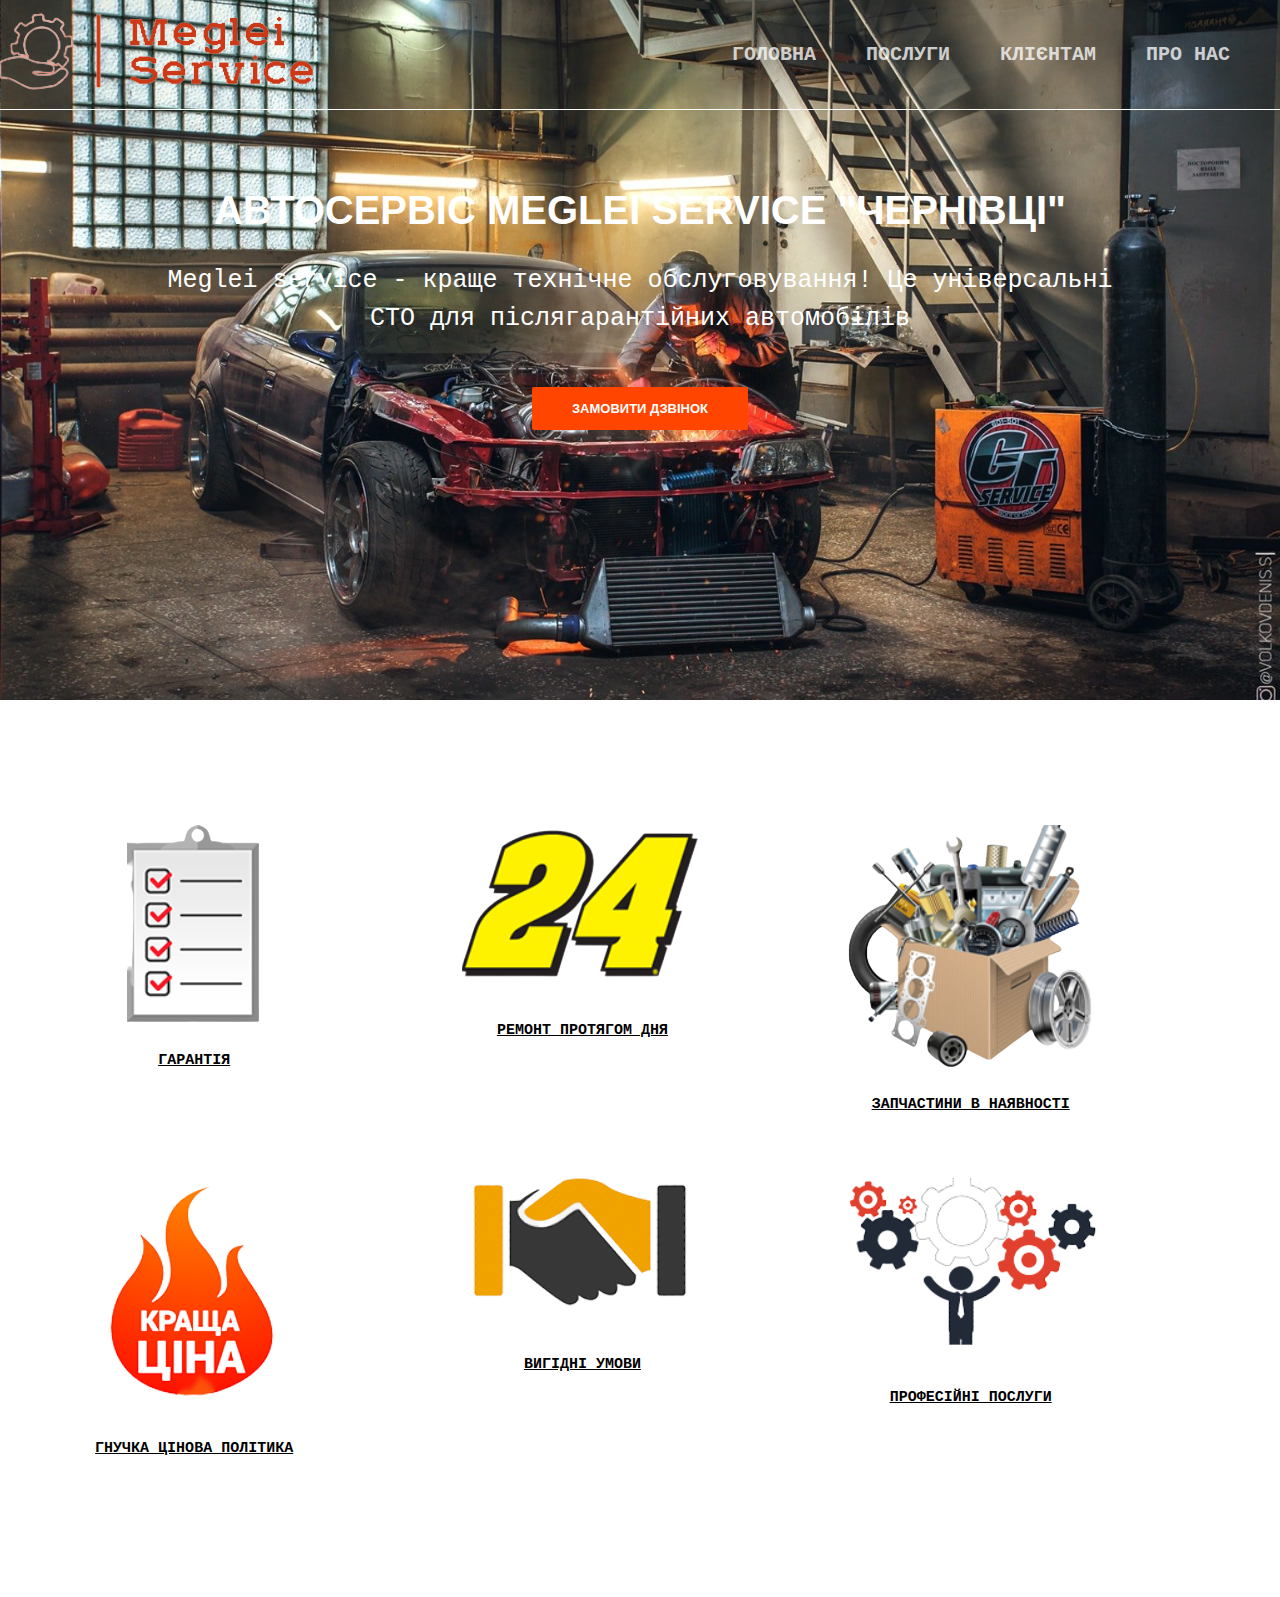
<file: autoservice/сайт/index.html>
<!DOCTYPE html>
<html lang="ru">
<head>
	<meta charset="UTF-8">
	<link rel="stylesheet" type="text/css" href="style.css">
	<title>Основна</title>
</head>
<body>

	<header class="header">
		<div class="container">
			<div class="header_inner">
				<div class="header_logo">
					<img src="img/123-removebg-preview.png">
					
	</div>

<nav class="nav">
	<a class="nav_link" href="index.html">Головна</a>
	<a class="nav_link" href="poslugi.php">Послуги</a>
	<a class="nav_link" href="clients.html">Клієнтам</a>
	<a class="nav_link" href="pronas.html">Про нас</a>			
</nav>

      </div>
  </div>
</header>
<div class="intro">
<div class="container">
	<div class="intro_inner">
<h1 class="intro_title">Автосервіс Meglei service
"Чернівці"</h1>
<h2 class="intro_subtitle">Meglei service - краще технічне обслуговування!
Це універсальні СТО для післягарантійних автомобілів</h2>


<div class="wrapper">
	<input type="checkbox" id="modal">
<label class="btn btn--red"  for="modal" href="#">Замовити дзвінок</label>
<form action="" class="popup">
	<span>Введіть номер телефону</span>
	<input type="tel" name="">
	<input class="submit" type="submit" name="Відправити">
	
</form>
</div>


	</div>
</div>
</div>

<div class="container">

</div><div class="features">
	<div class="features_item">
		<img class="features_icon" src="img/1-removebg-preview.png" alt="">
		<h4 class="features_title">ГАРАНТІЯ</h4>
		

</div>
	<div class="features_item">
		<img class="features_icon" src="img/2-removebg-preview.png" alt="">
		<h4 class="features_title">РЕМОНТ ПРОТЯГОМ ДНЯ</h4>
		
	</div>
	<div class="features_item">
		<img class="features_icon" src="img/3-removebg-preview.png" alt="">
		<h4 class="features_title">ЗАПЧАСТИНИ В НАЯВНОСТІ</h4>
		
	</div>
	<div class="features_item">
		<img class="features_icon" src="img/4-removebg-preview.png" alt="">
		<h4 class="features_title">ГНУЧКА ЦІНОВА ПОЛІТИКА</h4>
		
	</div>
	<div class="features_item">
		<img class="features_icon" src="img/5-removebg-preview.png" alt="">
		<h4 class="features_title">ВИГІДНІ УМОВИ</h4>
		
	</div>
	<div class="features_item">
		<img class="features_icon" src="img/6-removebg-preview.png" alt="">
		<h4 class="features_title">ПРОФЕСІЙНІ ПОСЛУГИ</h4>
		
	</div>
</div>
</div>
</body>
</html>
</file>
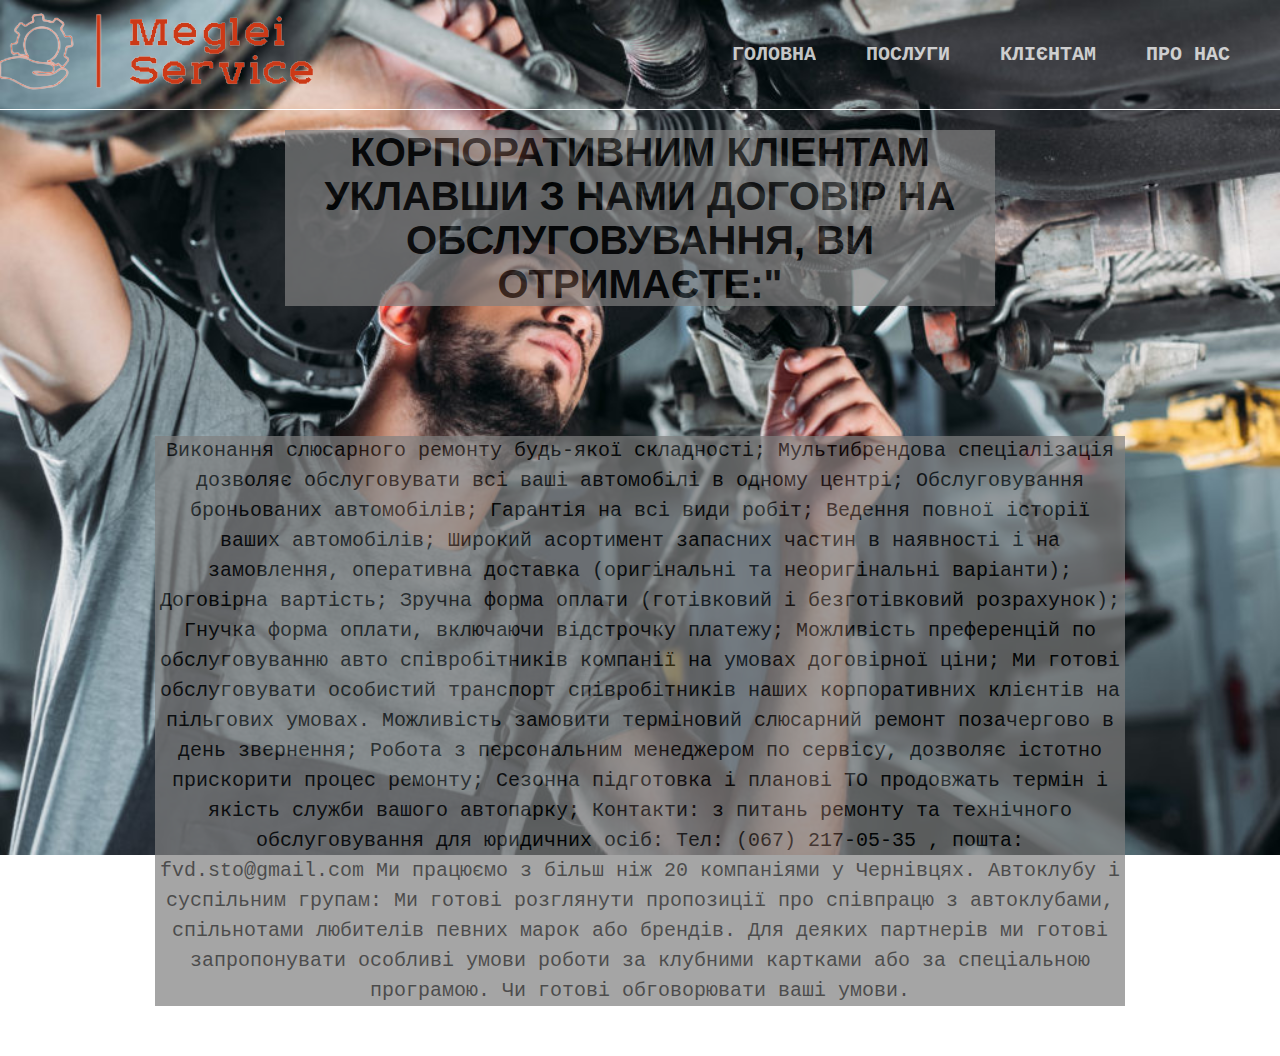
<file: autoservice/сайт/clients.html>
<!DOCTYPE html>
<html lang="ru">
<head>
	<meta charset="UTF-8">
	<link rel="stylesheet" type="text/css" href="style.css">
	<title>Клієнтам</title>
</head>
<body style="background: url(img/fonclients.jpg)no-repeat;background-size: 100%;">
	<header class="header">
		<div class="container">
			<div class="header_inner">
				<div class="header_logo">
					<img src="img/123-removebg-preview.png">
	</div>

<nav class="nav">
	<a class="nav_link" href="index.html">Головна</a>
	<a class="nav_link" href="poslugi.php">Послуги</a>
	<a class="nav_link" href="clients.html">Клієнтам</a>
	<a class="nav_link" href="pronas.html">Про нас</a>			
</nav>
      </div>
  </div>
</header>
<div class="container">
	<div class="intro_inner">
<h1 style=" background: #808080;opacity: 0.7; color: black;  margin: 130px"  class="intro_title">Корпоративним кліентам
Уклавши з нами договір на обслуговування, Ви отримаєте:"</h1>
<h2 style="background: #808080;opacity: 0.7;  color: black;font-size: 20px;" class="intro_subtitle">Виконання слюсарного ремонту будь-якої складності;
Мультибрендова спеціалізація дозволяє обслуговувати всі ваші автомобілі в одному центрі;
Обслуговування броньованих автомобілів;
Гарантія на всі види робіт;
Ведення повної історії ваших автомобілів;
Широкий асортимент запасних частин в наявності і на замовлення, оперативна доставка (оригінальні та неоригінальні варіанти);
Договірна вартість;
Зручна форма оплати (готівковий і безготівковий розрахунок);
Гнучка форма оплати, включаючи відстрочку платежу;
Можливість преференцій по обслуговуванню авто співробітників компанії на умовах договірної ціни;
Ми готові обслуговувати особистий транспорт співробітників наших корпоративних клієнтів на пільгових умовах.
Можливість замовити терміновий слюсарний ремонт позачергово в день звернення;
Робота з персональним менеджером по сервісу, дозволяє істотно прискорити процес ремонту;
Сезонна підготовка і планові ТО продовжать термін і якість служби вашого автопарку;
Контакти: з питань ремонту та технічного обслуговування для юридичних осіб:
Тел: (067) 217-05-35 , пошта: fvd.sto@gmail.com
Ми працюємо з більш ніж 20 компаніями у Чернівцях.
Автоклубу і суспільним групам: Ми готові розглянути пропозиції про співпрацю з автоклубами, спільнотами любителів певних марок або брендів. Для деяких партнерів ми готові запропонувати особливі умови роботи за клубними картками або за спеціальною програмою. Чи готові обговорювати ваші умови.</h2>		


</div>
</div>
</body>
</html>
</file>
<file: autoservice/сайт/style.css>
body{
	margin: 0;
	font-family: monospace;
	font-size: 15px;
	color: white;
	background: white;
	-webkit-font-smoothing:antialiased;
}


*,
*:before
*:after {
	box-sizing: border-box;
}
h1,h2,h3,h4,h5,h6{
	margin: 0;
}

h4 {
	text-decoration: underline;

}

p{
	margin: 0 0 10px;
}

/*container*/

.container {
	width: 100%
	max-width:1600px;
	margin: 0 auto;
}
/*header*/
.header{
	width: 100%;
	height: 100px;
position: absolute;
top: 0;
left: 0;
z-index: 1000;
}
.header_inner{
	display: flex;
	justify-content: space-between;
	padding: 10px 0;
	border-bottom: 1px solid white;
	align-items: center;
}

/*nav*/
.nav{
	display: flex;
font-size: 20px;
font-weight: 700;
text-transform: uppercase;

}
.nav_link{
	margin-right:50px;
	color: #fff;
text-decoration: none;
opacity: 0.75;
transition: opacity .2s linear;
}
.nav_link:first-child{
	margin: left 0;
}
.nav_link:hover{
	opacity: 1;
text-decoration: underline;
	}

/*intro*/

.intro {
		display:flex;
		flex-direction: column;
		justify-content: center;
	height: 700px;
	padding-top: 100px;
	background: url(img/avtoservice.jpg)center
	no-repeat;
	-webkit-background-size:cover;
	background-size:cover;
}
.intro_inner{
	width: 100%;
max-width: 970px;
margin:0 auto;
text-align: center;
}
.intro_title{
	margin: 0 0 30px;
	font-family: Arial, sans-serif;
	font-size: 40px;
	line-height: 1.1;
	color: white;
	font-weight: 700;
	text-transform: uppercase;
}
.intro_subtitle{
	margin-bottom: 50px;
	font-size: 25px;
	color: white;
	line-height: 1.5;
	font-weight: 400;

}

/*button*/

.btn{
	display: inline-block;
	vertical-align: top;
padding: 14px 40px;
border-radius: 2px;
font-family: inherit;
border:0;
cursor: pointer;

	font-size: 13px;
	color: white;
	font-weight:600;
	text-transform: uppercase;
	text-decoration: none;
	transition: background .1s
	linear;
}

.btn--red{
	background-color: orangered;
}
.btn--red:hover{
	background-color: #FF6347;
}

/*features*/
.features{
	display: flex;
margin: 100px 0;
flex-wrap:wrap;
}
.features_item{
	width: 30.33333%;
	padding:0 20px; 
	margin: 25px 0 ;
	text-align: center;
}
.features_icon{
margin-bottom: 20px;
}
.features_title{
	margin-bottom: 15px;
	font-size: 15px;
	color: black;
	font-weight: 700;
	text-transform: uppercase;
}
*{
	padding: 0;
	margin: 0;
	box-sizing: border-box;
}
.wrapper{
	max-width: 500px;
	margin: 0 auto;
	font-family: arial;
	
}

.popup{
	display: block;
	margin: 0 auto;
	width: 50%;
background: orangered;
	color: #FF6347;
	padding: 30px;
	position:relative;
	transition: .5s all;
	top: -999px;
	margin-top: 25px;

}
.popup input{
	display: block;
	width: 100%
	border:none;
	height: 25px;
	line-height: 25px;
	margin: 10px 0 ;


}
.submit{
	background-color: ;
	cursor: pointer;

}
#modal:checked ~ .popup{
	top: 0;
}
span{
	color: black;
}
#modal{
	display: none;
}
</file>
